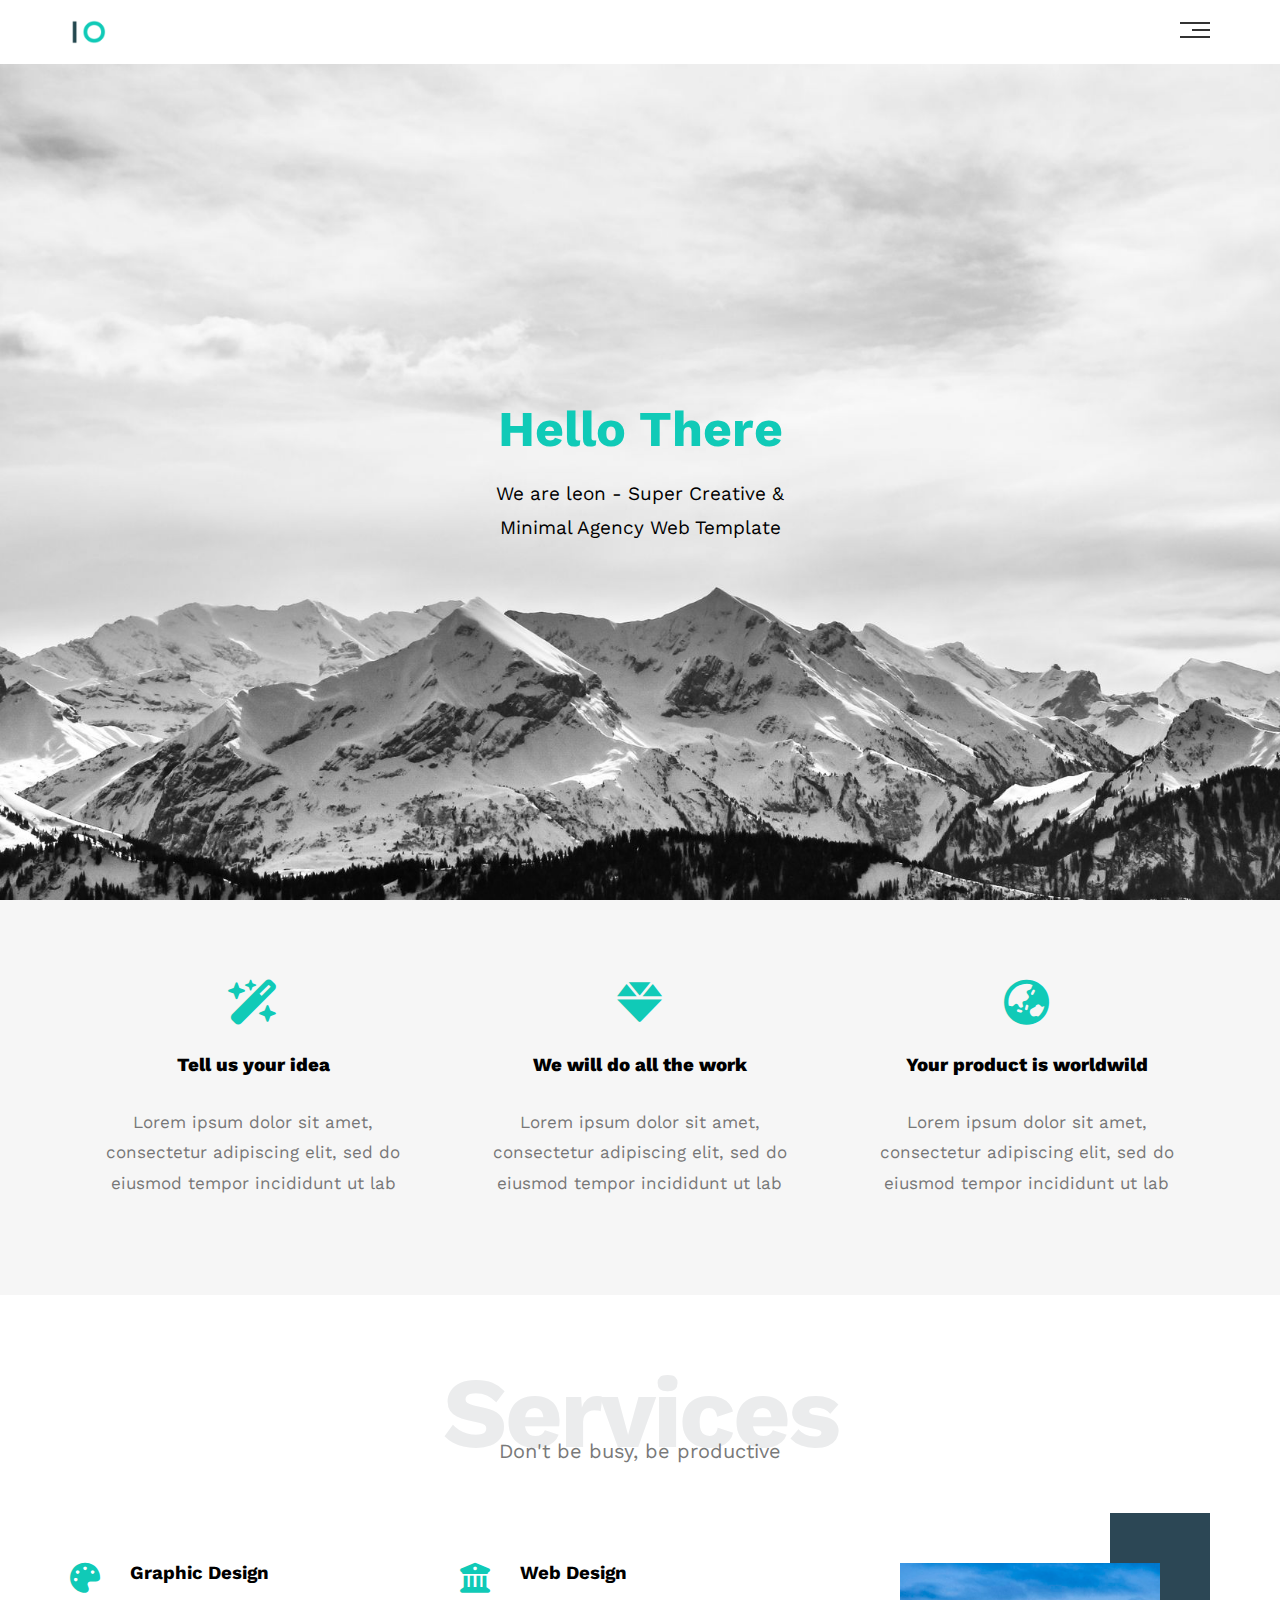
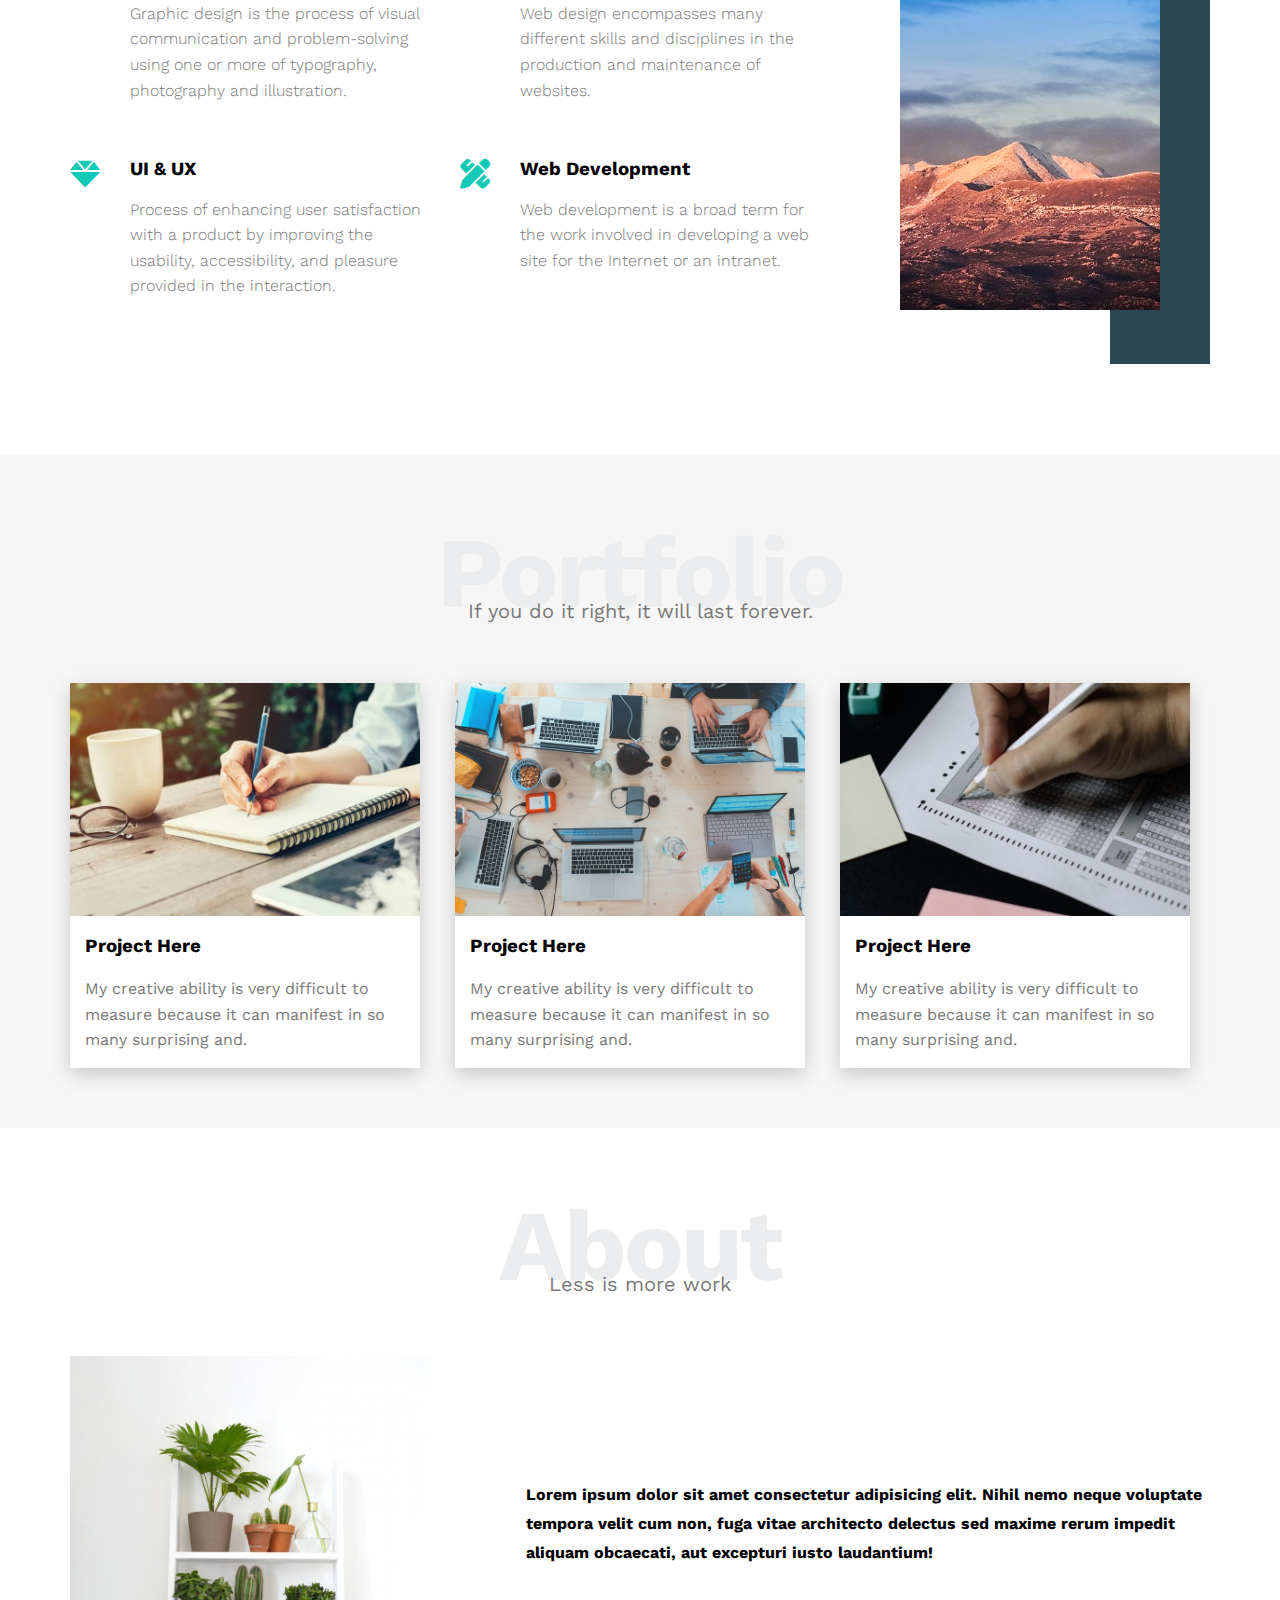
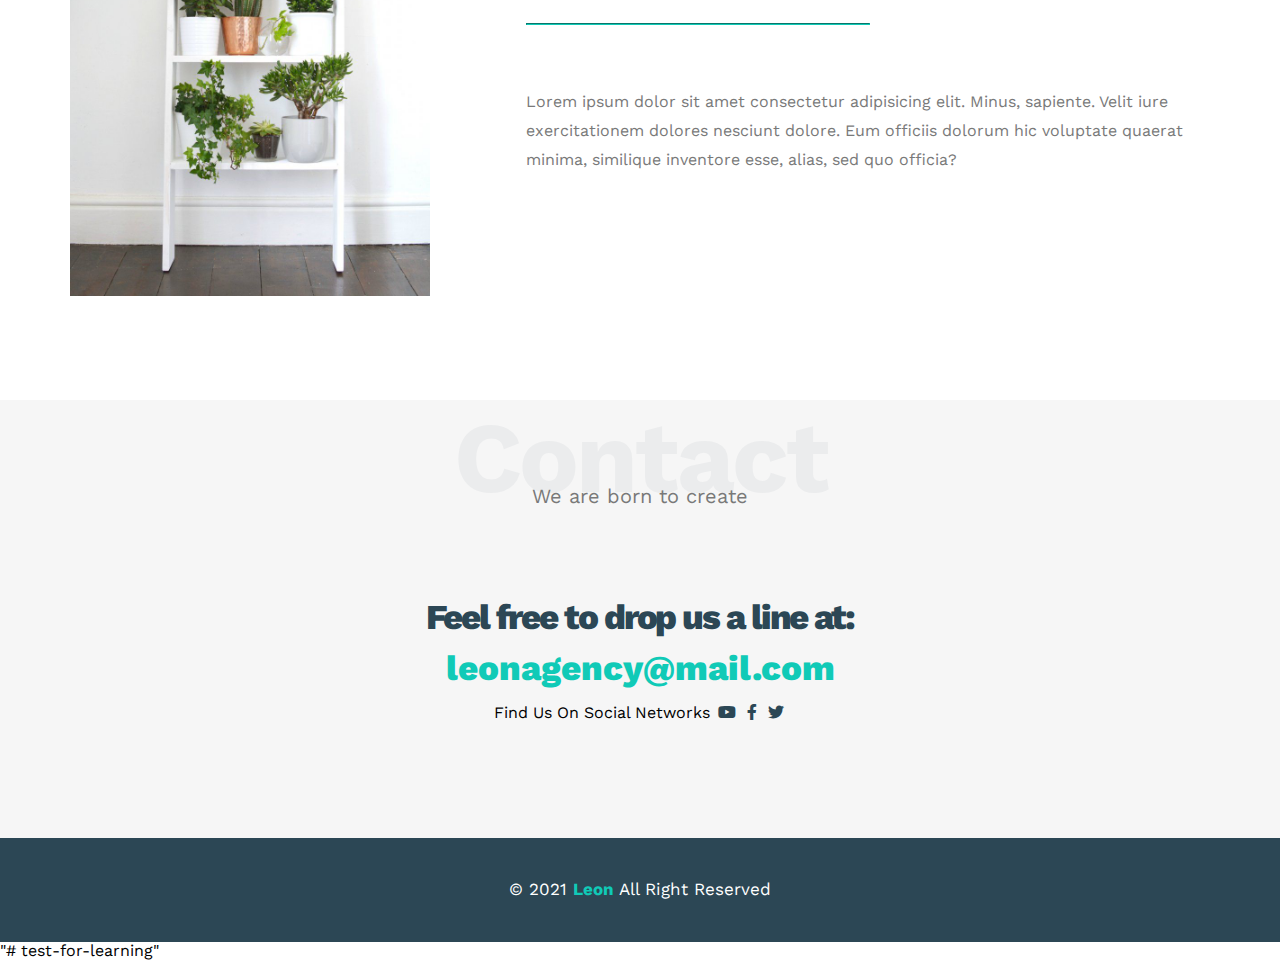
<file: index.html>
<!DOCTYPE html>
<html lang="en">
<head>
    <meta charset="UTF-8">
    <meta http-equiv="X-UA-Compatible" content="IE=edge">
    <meta name="viewport" content="width=device-width, initial-scale=1.0">
    <title>Leon Template One</title>
    <link rel="stylesheet" href="css/leon.css">
    <link rel="stylesheet" href="css/normalize.css">
    <link rel="stylesheet" href="css/solid.css">
    <link rel="stylesheet" href="css/solid.min.css">
    <link rel="stylesheet" href="css/regular.css">
    <link rel="stylesheet" href="css/regular.min.css">
    <link rel="stylesheet" href="css/fontawesome.css">
    <link rel="stylesheet" href="css/fontawesome.min.css">
    <link rel="stylesheet" href="css/brands.css">

    <link rel="preconnect" href="https://fonts.googleapis.com">
    <link rel="preconnect" href="https://fonts.gstatic.com" crossorigin>
    <link href="https://fonts.googleapis.com/css2?family=Work+Sans:wght@200;300;400;500;600;700;800&display=swap" rel="stylesheet">
    <link rel="stylesheet" href="css/all.min.css">
    <link rel="stylesheet" href="css/all.css">
</head>
<body>
    <div class="header">
        <div class="container">
            <img src="images/logo.png" alt="" class="logo">
            <div class="links">
                <span class="icon">
                    <span></span>
                    <span></span>
                    <span></span>
                </span>
                
                <ul>
                    <li><a href="#services">Services</a></li>
                    <li><a href="#portfolio">Portfolio</a></li>
                    <li><a href="#aAbout">About</a></li>
                    <li><a href="#contact">Contact</a></li>
                </ul>
            </div>
        </div>
    </div>
    <!-- Start Landing -->
    <div class="landing">
        <div class="intro-text">
            <h1>Hello There</h1>
            <p>We are leon - Super Creative & Minimal Agency Web Template</p>
        </div>
    </div>
    <!-- End landing -->
    <!-- Start features -->
    <div class="features">
        <div class="container">
            <div class="feet">
                <i class="fa-solid fa-wand-magic-sparkles"></i>
                <h3>Tell us your idea</h3>
                <p>Lorem ipsum dolor sit amet, consectetur adipiscing elit, sed do eiusmod tempor incididunt ut lab</p>
            </div>
            <div class="feet">
                <i class="fa-solid fa-gem"></i>
                <h3>We will do all the work</h3>
                <p>Lorem ipsum dolor sit amet, consectetur adipiscing elit, sed do eiusmod tempor incididunt ut lab</p>
            </div>
            <div class="feet">
                <i class="fa-solid fa-earth-asia"></i>
                <h3>Your product is worldwild</h3>
                <p>Lorem ipsum dolor sit amet, consectetur adipiscing elit, sed do eiusmod tempor incididunt ut lab</p>
            </div>
        </div>
    </div>
    <!-- End features -->
    <!-- Start services -->
    <div class="services" id="services">
        <div class="container">
            <h2 class="special-heading">Services</h2>
            <p>Don't be busy, be productive</p>
        
        <div class="services-contents">
            <div class="col">
                <div class="srv">
                    <i class="fa-solid fa-palette"></i>
                    <div class="text">
                        <h3> Graphic Design</h3>
                    <p>Graphic design is the process of visual communication and problem-solving using one or more of typography, photography and illustration.</p>
                    </div>
                </div>
                <div class="srv">
                    <i class="fa-solid fa-gem"></i>
                    <div class="text">
                        <h3> UI & UX</h3>
                    <p>Process of enhancing user satisfaction with a product by improving the usability, accessibility, and pleasure provided in the interaction.</p>
                    </div>
                </div>
            </div>
            <div class="col">
                <div class="srv">
                    <i class="fa fa-university" aria-hidden="true"></i>
                    <div class="text">
                        <h3> Web Design</h3>
                    <p>Web design encompasses many different skills and disciplines in the production and maintenance of websites.</p>
                    </div>
                </div>
                <div class="srv">
                    <i class="fa-solid fa-pen-ruler"></i>
                    <div class="text">
                        <h3> Web Development</h3>
                    <p>Web development is a broad term for the work involved in developing a web site for the Internet or an intranet.</p>
                    </div>
                </div>
            </div>
            <div class="col">
                <div class="image">
                    <img src="images/services.jpg" alt="">
                </div>
            </div>
        </div>
    </div>
    <!-- End services -->

    <!-- Start Portfolio -->
    <div class="portfolio">
        <div class="container">
            <div class="portfolio-heading">
                <h2 class="special-heading">Portfolio</h2>
                <p>If you do it right, it will last forever.</p>
            </div>

            <div class="protfolio-container">
                <div class="block">
                    <img src="images/portfolio-1.jpg" alt="">
                    <div class="text">
                        <h3>Project Here</h3>
                        <p>My creative ability is very difficult to measure because it can manifest in so many surprising and.</p>
                    </div>
                </div>
                <div class="block">
                    <img src="images/portfolio-2.jpg" alt="">
                    <div class="text">
                        <h3>Project Here</h3>
                        <p>My creative ability is very difficult to measure because it can manifest in so many surprising and.</p>
                    </div>
                </div>
                <div class="block">
                    <img src="images/portfolio-3.jpg" alt="">
                    <div class="text">
                        <h3>Project Here</h3>
                        <p>My creative ability is very difficult to measure because it can manifest in so many surprising and.</p>
                    </div>
                </div>
            </div>
        </div>
    </div>
    <!-- End Portfolio -->

    <!-- Start About -->
    <div class="about">
        <div class="container">
            <div class="about-heading">
                <h2 class="special-heading">About</h2>
                <p>Less is more work</p>
            </div>
            <div class="about-contents">
                <div class="image">
                    <img src="images/about.jpg" alt="">
                </div>
                <div class="text">
                    <p>Lorem ipsum dolor sit amet consectetur adipisicing elit. Nihil nemo neque voluptate tempora velit cum non, fuga vitae architecto delectus sed maxime rerum impedit aliquam obcaecati, aut excepturi iusto laudantium!</p>
                    <hr>
                    <p>Lorem ipsum dolor sit amet consectetur adipisicing elit. Minus, sapiente. Velit iure exercitationem dolores nesciunt dolore. Eum officiis dolorum hic voluptate quaerat minima, similique inventore esse, alias, sed quo officia?</p>
                </div>
            </div>

        </div>
    </div>

    <!-- End About -->
    <!-- Start contact -->
    <div class="contact">
        <div class="container">
            <div class="contact-heading">
                <h2 class="special-heading">Contact</h2>
                <p>We are born to create</p>
            </div>
            <div class="text">
                <h2> Feel free to drop us a line at:</h2>
                <div><a href="mailto:leonagency@mail.com">leonagency@mail.com</a></div>
                <div class="contact-links">
                    <p>Find Us On Social Networks</p>
                    <div class="icons">
                        <i class="fa-brands fa-youtube"></i>
                        <i class="fa-brands fa-facebook-f"></i>
                        <i class="fa-brands fa-twitter"></i>
                    </div>
                </div>
            </div>

        </div>
    </div>
    <!-- End contact -->
    <!-- Start footer -->
    <div class="footer">
        <div class="container">
            <p>&copy 2021 <span class="leon">Leon</span> All Right Reserved </p>
        </div>
    </div>
    <!-- End footer -->
</html>"# test-for-learning"
</file>
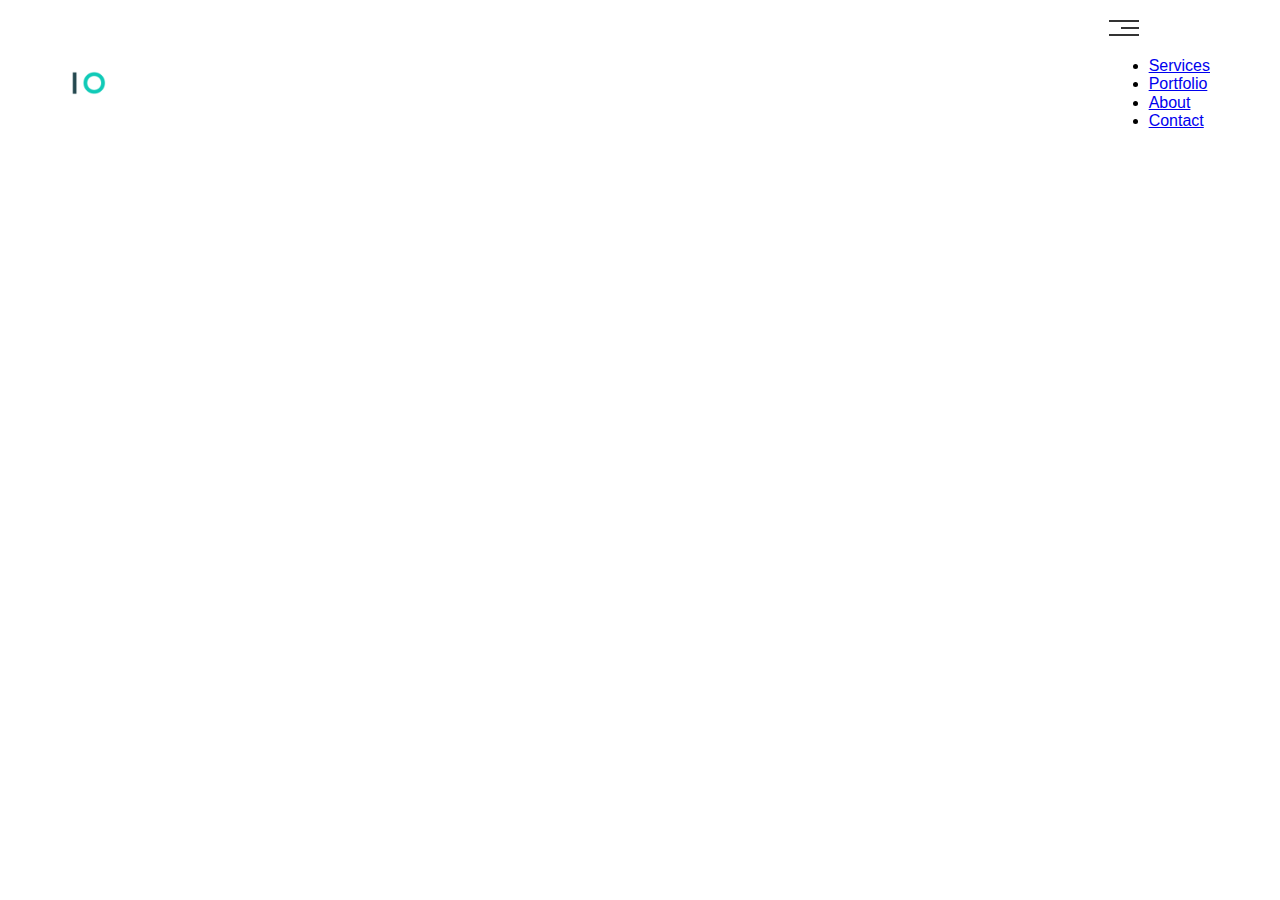
<file: images/Leon Template One.html>
<!DOCTYPE html>
<!-- saved from url=(0116)file:///C:/Users/ayham/OneDrive/%D8%B3%D8%B7%D8%AD%20%D8%A7%D9%84%D9%85%D9%83%D8%AA%D8%A8/html/template-1/index.html -->
<html lang="en"><head><meta http-equiv="Content-Type" content="text/html; charset=UTF-8">
    
    <meta http-equiv="X-UA-Compatible" content="IE=edge">
    <meta name="viewport" content="width=device-width, initial-scale=1.0">
    <title>Leon Template One</title>
    <link rel="stylesheet" href="./Leon Template One_files/leon.css">
    <link rel="stylesheet" href="./Leon Template One_files/normalize.css">
    <link rel="preconnect" href="https://fonts.googleapis.com/">
    <link rel="preconnect" href="https://fonts.gstatic.com/" crossorigin="">
    <link href="./Leon Template One_files/css2" rel="stylesheet">
    <link rel="stylesheet" href="./Leon Template One_files/all.min.css">
    <link rel="stylesheet" href="./Leon Template One_files/all.css">
</head>
<body>
    <div class="header">
        <div class="container">
            <img src="./Leon Template One_files/logo.png" alt="" class="logo">
            <div class="links">
                <span class="icon">
                    <span></span>
                    <span></span>
                    <span></span>
                    
                </span>
                <ul>
                    <li><a href="file:///C:/Users/ayham/OneDrive/%D8%B3%D8%B7%D8%AD%20%D8%A7%D9%84%D9%85%D9%83%D8%AA%D8%A8/html/template-1/index.html#services">Services</a></li>
                    <li><a href="file:///C:/Users/ayham/OneDrive/%D8%B3%D8%B7%D8%AD%20%D8%A7%D9%84%D9%85%D9%83%D8%AA%D8%A8/html/template-1/index.html#portfolio">Portfolio</a></li>
                    <li><a href="file:///C:/Users/ayham/OneDrive/%D8%B3%D8%B7%D8%AD%20%D8%A7%D9%84%D9%85%D9%83%D8%AA%D8%A8/html/template-1/index.html#aAbout">About</a></li>
                    <li><a href="file:///C:/Users/ayham/OneDrive/%D8%B3%D8%B7%D8%AD%20%D8%A7%D9%84%D9%85%D9%83%D8%AA%D8%A8/html/template-1/index.html#contact">Contact</a></li>
                </ul>
            </div>
        </div>
    </div>
</body></html>
</file>
<file: css/leon.css>
:root {
    --main-color: #10cab7;
    --secondary-color: #2c4755;
}
html {
    scroll-behavior:smooth;
}

* {
    -webkit-box-sizing: border-box;
    -moz-box-sizing: border-box;
    box-sizing: border-box;
}

body {
    font-family: "Work Sans", sans-serif;
}



.container {
    padding-left: 15px;
    padding-right: 15px;
    margin-left: auto;
    margin-right: auto;
   
}

@media (min-width: 768px) {
    .container {
        width: 750px;
    }
}


@media (min-width: 992px) {
    .container {
        width: 970px;
    }
}

@media (min-width: 1200px) {
    .container {
        width: 1170px;
       
    }
}

/* End pre  */
/* Start components */
.special-heading {
    text-align: center;
    color: #ebeced;
    font-size: 100px;
    letter-spacing: -3px;
    margin: 0;

}
.special-heading + p {
    color: #797979;
    font-size: 20px;
    text-align: center;
    margin: -30px 0 0 0 ;

}
@media (max-width:737px) {
    .special-heading {
        margin: -10px;
        font-size: 90px;
    }
    
}


/* End components */


/* start header */

.header {
    padding: 20px;
}

.header .container {
    display: flex;
    justify-content: space-between;
    align-items: center;
}
.header .logo {
    width: 60px;
}
.header .links {
    position: relative;
}

.header .links .icon {
    display: flex;
    flex-wrap: wrap;
    width: 30px;
    justify-content: flex-end;
}

.header .links .icon span {
    background-color: #333;
    margin-bottom: 5px;
    height: 2px;
}

.header .links .icon span:first-child {
    width: 100%;
    
}
.header .links .icon span:nth-child(2) {
    width: 60%;
    transition: 0.4s;
}
.header .links .icon:hover span:nth-child(2) {
    width: 100%;
   
}
.header .links .icon span:last-child {
    width: 100%;
    
}

.header .links ul {
    list-style-type: none;
    background-color: #f6f6f6;
    min-width: 200px;
    position: absolute;
    padding: 0;
    top:22px;
    right: 0;
    display: none;
    box-shadow: 0 3px 6px 0 rgb(0, 0, 0, 0.19), 0 8px 16px 0 rgb(0, 0, 0, 0.2);
    z-index: 3;
    
}
.header .links:hover ul {
    
    display: block;
    
}
.header .links ul li {
    

}

.header .links ul::after {
    content: "";
    border-width: 10px;
    border-style: solid;
    border-color: transparent transparent #f6f6f6 transparent ;
    position:absolute;
    top: -20px;
    right: 5px;

}

.header .links ul li a {
    text-decoration: none;
    display: block;
    color: black;
    padding: 15px;
    transition: 0.8s;

}
.header .links ul li:not(:last-child) a {
 
    border-bottom: 1px solid rgb(204, 200, 200);
   
}

.header .links a:hover {
    padding-left:30px ;
}

/* End Header */
/* Start Landing */

.landing {
    background-image: url(../images/landing.jpg);
    background-size: cover;
    height: calc(100vh - 64px);
    position: relative;
}

.intro-text {
    position: absolute;
    left: 50%;
    top: 50%;
    transform: translate(-50%,-50%);
    text-align: center;
    width: 360px;
    max-width: 100%;
}

.intro-text h1 {
    margin: 0;
    color: var(--main-color);
    font-weight: bold;
    font-size: 50px;
}

.intro-text p {
    font-size: 19px;
    line-height: 1.8;
}

/* Start features */
.features {
    padding-top: 60px;
    padding-bottom: 60px;
    background-color: #f6f6f6;
}

.features .container {
    display: grid;
    grid-template-columns: repeat(auto-fill, minmax(300px,1fr));
    grid-gap: 20px;
}

.features .feet {
    padding: 20px;
    text-align: center;
}

.features .feet i {
    color: var(--main-color);
    font-size: 45px;
}

.features .feet h3 {
    font-weight: 800;
    margin: 30px 0;
}

.features .feet p {
    line-height: 1.8em;
    color: #777;
    font-size: 17px;
}

/* Start services */
.services {
    padding-top: 60px;
    padding-bottom: 60px;
    margin-bottom: 0;
    
    height: 1055px;
}
.services .services-contents {
    display: grid;
    grid-template-columns: repeat(auto-fill, minmax(300px,1fr));
    gap: 30px;
    margin-top: 100px;
    
}
.services .services-contents .srv {
    display: flex;
    
    margin-bottom: 40px;

}

@media (max-width:767px) {
    .services .services-contents .srv {
        text-align: center;
        flex-direction: column;
    }
    }

.services .services-contents .srv i {
    color: var(--main-color);
    flex-basis: 60px;
    font-size: 30px;
   
   
}

.services .services-contents .srv .text {
    flex: 1;
    
}

.services .services-contents .srv .text h3 {
    margin: 0;
}

.services .services-contents .srv .text p{
    color: #797979;
    font-weight: 300;
    line-height: 1.6;
} 

.services .services-contents .col .image{
    position: relative;
    text-align: center;
}

.services .services-contents .col .image::before {
    content: "";
    position: absolute;
    width: 100px;
    height: calc(100% + 100px);
    top: -50px;
    right: 0;
    background-color: var(--secondary-color);
    z-index:-1;
}


.services .services-contents .col .image img {
    width: 260px ;
}
@media (max-width:1000px){
    .services .services-contents .col .image {
        display: none;
    }
}
/* End services */

/* Start Portfolio */
.portfolio {
    background-color: #f6f6f6;
    padding-top: 60px;
    padding-bottom: 60px;
    margin-top: 100px;
}

.portfolio .protfolio-container {
    display: grid;
    gap:15px;
    grid-template-columns: repeat(auto-fill,minmax(300px,1fr));
    margin-top: 60px;
}

.portfolio .container img {
    width: 100%;
}

.portfolio .protfolio-container .block {
    background-color: white;
    width: 350px;
    box-shadow: 0 6px 18px 0 rgb(0, 0, 0, 0.19);
    
}

.portfolio .protfolio-container .block .text {
    padding: 15px;
     ;
}

.portfolio .protfolio-container .block .text  p {
    color:#797979;
    margin-bottom: 0;
    line-height: 1.6;

}

.portfolio .protfolio-container .block .text  h3 {
   margin-top: 0;

}
/* End Portfolio */

/* Start About */

.about .about-heading {
    margin-top: 60px;
}
.about-contents{
    display: flex;
    justify-content: space-between;
    align-items: center;
    margin-top: 60px;
    flex-wrap: wrap;
}
@media (max-width:767px) {
    .about-contents {
        justify-content: center;
        align-items: center;
        
    }
}

.about-contents .image {
    width: 360px;
    max-height: 800px;
    
}

.about-contents img {
    max-width: 100%;
    

}

.about-contents .text {
    width: 60%;
    line-height: 1.8;
}

.about .text p:first-child {
    padding-bottom: 30px;
    font-weight: bold;
}

.about .text p:last-child {
    padding-top: 30px;
    color: #797979;
}
.text hr {
    width: 50%;
    display: inline-block;
    border-color: var(--main-color);
}
/* End About */


/* Start contact */
.contact {
    margin-top: 100px;
    background-color:#f6f6f6 ;
}

.contact .text {
    padding-top: 60px;
    text-align: center;
    padding-bottom:100px;
}

.contact .text h2 {
    font-size: 35px;
    font-weight: 800;
    color: var(--secondary-color);
    letter-spacing: -0.06em;
    margin-bottom: 10px;
}

.contact .text div a {
    text-decoration: none;
    color: var(--main-color);
    font-size: 35px;
    font-weight: 800;
}

.contact-links .icons {
   display: inline-block;
   letter-spacing: 3px;
   color: var(--secondary-color);
}
.contact-links p {
    display: inline-block;
    padding-right: 3px;
}
/* End contact */

/* Start footer */
.footer {
    background-color: var(--secondary-color);
    color: white;
    text-align: center;
    padding-top: 25px;
    padding-bottom: 25px;
    margin-bottom: 0;
}

.footer p {
    
    font-size: 17px;
}
.footer p .leon {
    font-weight: 700;
    color: var(--main-color);
}
/* End footer */
</file>
<file: images/Leon Template One_files/leon.css>
* {
    -webkit-box-sizing: border-box;
    -moz-box-sizing: border-box;
    box-sizing: border-box;
}

body {
    font-family: "Work Sans", sans-serif;
}



.container {
    padding-left: 15px;
    padding-right: 15px;
    margin-left: auto;
    margin-right: auto;
   
}

@media (min-width: 768px) {
    .container {
        width: 750px;
    }
}

@media (min-width: 992px) {
    .container {
        width: 970px;
    }
}

@media (min-width: 1200px) {
    .container {
        width: 1170px;
    }
}

/* End pre  */
/* start header */

.header {
    padding: 20px;
}

.header .container {
    display: flex;
    justify-content: space-between;
    align-items: center;
}
.header .logo {
    width: 60px;
}
.header .links {
    position: relative;
}

.header .links .icon {
    display: flex;
    flex-wrap: wrap;
    width: 30px;
    justify-content: flex-end;
}

.header .links .icon span {
    background-color: #333;
    margin-bottom: 5px;
    height: 2px;
}

.header .links .icon span:first-child {
    width: 100%;
    
}
.header .links .icon span:nth-child(2) {
    width: 60%;
    transition: 0.4s;
    
    
}
.header .links .icon span:last-child {
    width: 100%;
    
}

.header .links .icon:hover span:nth-child(2) {
    width: 100%;
   
}
</file>
<file: css/solid.css>
/*!
 * Font Awesome Free 6.0.0 by @fontawesome - https://fontawesome.com
 * License - https://fontawesome.com/license/free (Icons: CC BY 4.0, Fonts: SIL OFL 1.1, Code: MIT License)
 * Copyright 2022 Fonticons, Inc.
 */
:root, :host {
  --fa-font-solid: normal 900 1em/1 "Font Awesome 6 Free"; }

@font-face {
  font-family: 'Font Awesome 6 Free';
  font-style: normal;
  font-weight: 900;
  font-display: block;
  src: url("../webfonts/fa-solid-900.woff2") format("woff2"), url("../webfonts/fa-solid-900.ttf") format("truetype"); }

.fas,
.fa-solid {
  font-family: 'Font Awesome 6 Free';
  font-weight: 900; }
</file>
<file: css/solid.min.css>
/*!
 * Font Awesome Free 6.0.0 by @fontawesome - https://fontawesome.com
 * License - https://fontawesome.com/license/free (Icons: CC BY 4.0, Fonts: SIL OFL 1.1, Code: MIT License)
 * Copyright 2022 Fonticons, Inc.
 */
:host,:root{--fa-font-solid:normal 900 1em/1 "Font Awesome 6 Free"}@font-face{font-family:"Font Awesome 6 Free";font-style:normal;font-weight:900;font-display:block;src:url(../webfonts/fa-solid-900.woff2) format("woff2"),url(../webfonts/fa-solid-900.ttf) format("truetype")}.fa-solid,.fas{font-family:"Font Awesome 6 Free";font-weight:900}
</file>
<file: css/regular.css>
/*!
 * Font Awesome Free 6.0.0 by @fontawesome - https://fontawesome.com
 * License - https://fontawesome.com/license/free (Icons: CC BY 4.0, Fonts: SIL OFL 1.1, Code: MIT License)
 * Copyright 2022 Fonticons, Inc.
 */
:root, :host {
  --fa-font-regular: normal 400 1em/1 "Font Awesome 6 Free"; }

@font-face {
  font-family: 'Font Awesome 6 Free';
  font-style: normal;
  font-weight: 400;
  font-display: block;
  src: url("../webfonts/fa-regular-400.woff2") format("woff2"), url("../webfonts/fa-regular-400.ttf") format("truetype"); }

.far,
.fa-regular {
  font-family: 'Font Awesome 6 Free';
  font-weight: 400; }
</file>
<file: css/regular.min.css>
/*!
 * Font Awesome Free 6.0.0 by @fontawesome - https://fontawesome.com
 * License - https://fontawesome.com/license/free (Icons: CC BY 4.0, Fonts: SIL OFL 1.1, Code: MIT License)
 * Copyright 2022 Fonticons, Inc.
 */
:host,:root{--fa-font-regular:normal 400 1em/1 "Font Awesome 6 Free"}@font-face{font-family:"Font Awesome 6 Free";font-style:normal;font-weight:400;font-display:block;src:url(../webfonts/fa-regular-400.woff2) format("woff2"),url(../webfonts/fa-regular-400.ttf) format("truetype")}.fa-regular,.far{font-family:"Font Awesome 6 Free";font-weight:400}
</file>
<file: css/brands.css>
/*!
 * Font Awesome Free 6.0.0 by @fontawesome - https://fontawesome.com
 * License - https://fontawesome.com/license/free (Icons: CC BY 4.0, Fonts: SIL OFL 1.1, Code: MIT License)
 * Copyright 2022 Fonticons, Inc.
 */
:root, :host {
  --fa-font-brands: normal 400 1em/1 "Font Awesome 6 Brands"; }

@font-face {
  font-family: 'Font Awesome 6 Brands';
  font-style: normal;
  font-weight: 400;
  font-display: block;
  src: url("../webfonts/fa-brands-400.woff2") format("woff2"), url("../webfonts/fa-brands-400.ttf") format("truetype"); }

.fab,
.fa-brands {
  font-family: 'Font Awesome 6 Brands';
  font-weight: 400; }

.fa-42-group:before {
  content: "\e080"; }

.fa-innosoft:before {
  content: "\e080"; }

.fa-500px:before {
  content: "\f26e"; }

.fa-accessible-icon:before {
  content: "\f368"; }

.fa-accusoft:before {
  content: "\f369"; }

.fa-adn:before {
  content: "\f170"; }

.fa-adversal:before {
  content: "\f36a"; }

.fa-affiliatetheme:before {
  content: "\f36b"; }

.fa-airbnb:before {
  content: "\f834"; }

.fa-algolia:before {
  content: "\f36c"; }

.fa-alipay:before {
  content: "\f642"; }

.fa-amazon:before {
  content: "\f270"; }

.fa-amazon-pay:before {
  content: "\f42c"; }

.fa-amilia:before {
  content: "\f36d"; }

.fa-android:before {
  content: "\f17b"; }

.fa-angellist:before {
  content: "\f209"; }

.fa-angrycreative:before {
  content: "\f36e"; }

.fa-angular:before {
  content: "\f420"; }

.fa-app-store:before {
  content: "\f36f"; }

.fa-app-store-ios:before {
  content: "\f370"; }

.fa-apper:before {
  content: "\f371"; }

.fa-apple:before {
  content: "\f179"; }

.fa-apple-pay:before {
  content: "\f415"; }

.fa-artstation:before {
  content: "\f77a"; }

.fa-asymmetrik:before {
  content: "\f372"; }

.fa-atlassian:before {
  content: "\f77b"; }

.fa-audible:before {
  content: "\f373"; }

.fa-autoprefixer:before {
  content: "\f41c"; }

.fa-avianex:before {
  content: "\f374"; }

.fa-aviato:before {
  content: "\f421"; }

.fa-aws:before {
  content: "\f375"; }

.fa-bandcamp:before {
  content: "\f2d5"; }

.fa-battle-net:before {
  content: "\f835"; }

.fa-behance:before {
  content: "\f1b4"; }

.fa-behance-square:before {
  content: "\f1b5"; }

.fa-bilibili:before {
  content: "\e3d9"; }

.fa-bimobject:before {
  content: "\f378"; }

.fa-bitbucket:before {
  content: "\f171"; }

.fa-bitcoin:before {
  content: "\f379"; }

.fa-bity:before {
  content: "\f37a"; }

.fa-black-tie:before {
  content: "\f27e"; }

.fa-blackberry:before {
  content: "\f37b"; }

.fa-blogger:before {
  content: "\f37c"; }

.fa-blogger-b:before {
  content: "\f37d"; }

.fa-bluetooth:before {
  content: "\f293"; }

.fa-bluetooth-b:before {
  content: "\f294"; }

.fa-bootstrap:before {
  content: "\f836"; }

.fa-bots:before {
  content: "\e340"; }

.fa-btc:before {
  content: "\f15a"; }

.fa-buffer:before {
  content: "\f837"; }

.fa-buromobelexperte:before {
  content: "\f37f"; }

.fa-buy-n-large:before {
  content: "\f8a6"; }

.fa-buysellads:before {
  content: "\f20d"; }

.fa-canadian-maple-leaf:before {
  content: "\f785"; }

.fa-cc-amazon-pay:before {
  content: "\f42d"; }

.fa-cc-amex:before {
  content: "\f1f3"; }

.fa-cc-apple-pay:before {
  content: "\f416"; }

.fa-cc-diners-club:before {
  content: "\f24c"; }

.fa-cc-discover:before {
  content: "\f1f2"; }

.fa-cc-jcb:before {
  content: "\f24b"; }

.fa-cc-mastercard:before {
  content: "\f1f1"; }

.fa-cc-paypal:before {
  content: "\f1f4"; }

.fa-cc-stripe:before {
  content: "\f1f5"; }

.fa-cc-visa:before {
  content: "\f1f0"; }

.fa-centercode:before {
  content: "\f380"; }

.fa-centos:before {
  content: "\f789"; }

.fa-chrome:before {
  content: "\f268"; }

.fa-chromecast:before {
  content: "\f838"; }

.fa-cloudflare:before {
  content: "\e07d"; }

.fa-cloudscale:before {
  content: "\f383"; }

.fa-cloudsmith:before {
  content: "\f384"; }

.fa-cloudversify:before {
  content: "\f385"; }

.fa-cmplid:before {
  content: "\e360"; }

.fa-codepen:before {
  content: "\f1cb"; }

.fa-codiepie:before {
  content: "\f284"; }

.fa-confluence:before {
  content: "\f78d"; }

.fa-connectdevelop:before {
  content: "\f20e"; }

.fa-contao:before {
  content: "\f26d"; }

.fa-cotton-bureau:before {
  content: "\f89e"; }

.fa-cpanel:before {
  content: "\f388"; }

.fa-creative-commons:before {
  content: "\f25e"; }

.fa-creative-commons-by:before {
  content: "\f4e7"; }

.fa-creative-commons-nc:before {
  content: "\f4e8"; }

.fa-creative-commons-nc-eu:before {
  content: "\f4e9"; }

.fa-creative-commons-nc-jp:before {
  content: "\f4ea"; }

.fa-creative-commons-nd:before {
  content: "\f4eb"; }

.fa-creative-commons-pd:before {
  content: "\f4ec"; }

.fa-creative-commons-pd-alt:before {
  content: "\f4ed"; }

.fa-creative-commons-remix:before {
  content: "\f4ee"; }

.fa-creative-commons-sa:before {
  content: "\f4ef"; }

.fa-creative-commons-sampling:before {
  content: "\f4f0"; }

.fa-creative-commons-sampling-plus:before {
  content: "\f4f1"; }

.fa-creative-commons-share:before {
  content: "\f4f2"; }

.fa-creative-commons-zero:before {
  content: "\f4f3"; }

.fa-critical-role:before {
  content: "\f6c9"; }

.fa-css3:before {
  content: "\f13c"; }

.fa-css3-alt:before {
  content: "\f38b"; }

.fa-cuttlefish:before {
  content: "\f38c"; }

.fa-d-and-d:before {
  content: "\f38d"; }

.fa-d-and-d-beyond:before {
  content: "\f6ca"; }

.fa-dailymotion:before {
  content: "\e052"; }

.fa-dashcube:before {
  content: "\f210"; }

.fa-deezer:before {
  content: "\e077"; }

.fa-delicious:before {
  content: "\f1a5"; }

.fa-deploydog:before {
  content: "\f38e"; }

.fa-deskpro:before {
  content: "\f38f"; }

.fa-dev:before {
  content: "\f6cc"; }

.fa-deviantart:before {
  content: "\f1bd"; }

.fa-dhl:before {
  content: "\f790"; }

.fa-diaspora:before {
  content: "\f791"; }

.fa-digg:before {
  content: "\f1a6"; }

.fa-digital-ocean:before {
  content: "\f391"; }

.fa-discord:before {
  content: "\f392"; }

.fa-discourse:before {
  content: "\f393"; }

.fa-dochub:before {
  content: "\f394"; }

.fa-docker:before {
  content: "\f395"; }

.fa-draft2digital:before {
  content: "\f396"; }

.fa-dribbble:before {
  content: "\f17d"; }

.fa-dribbble-square:before {
  content: "\f397"; }

.fa-dropbox:before {
  content: "\f16b"; }

.fa-drupal:before {
  content: "\f1a9"; }

.fa-dyalog:before {
  content: "\f399"; }

.fa-earlybirds:before {
  content: "\f39a"; }

.fa-ebay:before {
  content: "\f4f4"; }

.fa-edge:before {
  content: "\f282"; }

.fa-edge-legacy:before {
  content: "\e078"; }

.fa-elementor:before {
  content: "\f430"; }

.fa-ello:before {
  content: "\f5f1"; }

.fa-ember:before {
  content: "\f423"; }

.fa-empire:before {
  content: "\f1d1"; }

.fa-envira:before {
  content: "\f299"; }

.fa-erlang:before {
  content: "\f39d"; }

.fa-ethereum:before {
  content: "\f42e"; }

.fa-etsy:before {
  content: "\f2d7"; }

.fa-evernote:before {
  content: "\f839"; }

.fa-expeditedssl:before {
  content: "\f23e"; }

.fa-facebook:before {
  content: "\f09a"; }

.fa-facebook-f:before {
  content: "\f39e"; }

.fa-facebook-messenger:before {
  content: "\f39f"; }

.fa-facebook-square:before {
  content: "\f082"; }

.fa-fantasy-flight-games:before {
  content: "\f6dc"; }

.fa-fedex:before {
  content: "\f797"; }

.fa-fedora:before {
  content: "\f798"; }

.fa-figma:before {
  content: "\f799"; }

.fa-firefox:before {
  content: "\f269"; }

.fa-firefox-browser:before {
  content: "\e007"; }

.fa-first-order:before {
  content: "\f2b0"; }

.fa-first-order-alt:before {
  content: "\f50a"; }

.fa-firstdraft:before {
  content: "\f3a1"; }

.fa-flickr:before {
  content: "\f16e"; }

.fa-flipboard:before {
  content: "\f44d"; }

.fa-fly:before {
  content: "\f417"; }

.fa-font-awesome:before {
  content: "\f2b4"; }

.fa-font-awesome-flag:before {
  content: "\f2b4"; }

.fa-font-awesome-logo-full:before {
  content: "\f2b4"; }

.fa-fonticons:before {
  content: "\f280"; }

.fa-fonticons-fi:before {
  content: "\f3a2"; }

.fa-fort-awesome:before {
  content: "\f286"; }

.fa-fort-awesome-alt:before {
  content: "\f3a3"; }

.fa-forumbee:before {
  content: "\f211"; }

.fa-foursquare:before {
  content: "\f180"; }

.fa-free-code-camp:before {
  content: "\f2c5"; }

.fa-freebsd:before {
  content: "\f3a4"; }

.fa-fulcrum:before {
  content: "\f50b"; }

.fa-galactic-republic:before {
  content: "\f50c"; }

.fa-galactic-senate:before {
  content: "\f50d"; }

.fa-get-pocket:before {
  content: "\f265"; }

.fa-gg:before {
  content: "\f260"; }

.fa-gg-circle:before {
  content: "\f261"; }

.fa-git:before {
  content: "\f1d3"; }

.fa-git-alt:before {
  content: "\f841"; }

.fa-git-square:before {
  content: "\f1d2"; }

.fa-github:before {
  content: "\f09b"; }

.fa-github-alt:before {
  content: "\f113"; }

.fa-github-square:before {
  content: "\f092"; }

.fa-gitkraken:before {
  content: "\f3a6"; }

.fa-gitlab:before {
  content: "\f296"; }

.fa-gitter:before {
  content: "\f426"; }

.fa-glide:before {
  content: "\f2a5"; }

.fa-glide-g:before {
  content: "\f2a6"; }

.fa-gofore:before {
  content: "\f3a7"; }

.fa-golang:before {
  content: "\e40f"; }

.fa-goodreads:before {
  content: "\f3a8"; }

.fa-goodreads-g:before {
  content: "\f3a9"; }

.fa-google:before {
  content: "\f1a0"; }

.fa-google-drive:before {
  content: "\f3aa"; }

.fa-google-pay:before {
  content: "\e079"; }

.fa-google-play:before {
  content: "\f3ab"; }

.fa-google-plus:before {
  content: "\f2b3"; }

.fa-google-plus-g:before {
  content: "\f0d5"; }

.fa-google-plus-square:before {
  content: "\f0d4"; }

.fa-google-wallet:before {
  content: "\f1ee"; }

.fa-gratipay:before {
  content: "\f184"; }

.fa-grav:before {
  content: "\f2d6"; }

.fa-gripfire:before {
  content: "\f3ac"; }

.fa-grunt:before {
  content: "\f3ad"; }

.fa-guilded:before {
  content: "\e07e"; }

.fa-gulp:before {
  content: "\f3ae"; }

.fa-hacker-news:before {
  content: "\f1d4"; }

.fa-hacker-news-square:before {
  content: "\f3af"; }

.fa-hackerrank:before {
  content: "\f5f7"; }

.fa-hashnode:before {
  content: "\e499"; }

.fa-hips:before {
  content: "\f452"; }

.fa-hire-a-helper:before {
  content: "\f3b0"; }

.fa-hive:before {
  content: "\e07f"; }

.fa-hooli:before {
  content: "\f427"; }

.fa-hornbill:before {
  content: "\f592"; }

.fa-hotjar:before {
  content: "\f3b1"; }

.fa-houzz:before {
  content: "\f27c"; }

.fa-html5:before {
  content: "\f13b"; }

.fa-hubspot:before {
  content: "\f3b2"; }

.fa-ideal:before {
  content: "\e013"; }

.fa-imdb:before {
  content: "\f2d8"; }

.fa-instagram:before {
  content: "\f16d"; }

.fa-instagram-square:before {
  content: "\e055"; }

.fa-instalod:before {
  content: "\e081"; }

.fa-intercom:before {
  content: "\f7af"; }

.fa-internet-explorer:before {
  content: "\f26b"; }

.fa-invision:before {
  content: "\f7b0"; }

.fa-ioxhost:before {
  content: "\f208"; }

.fa-itch-io:before {
  content: "\f83a"; }

.fa-itunes:before {
  content: "\f3b4"; }

.fa-itunes-note:before {
  content: "\f3b5"; }

.fa-java:before {
  content: "\f4e4"; }

.fa-jedi-order:before {
  content: "\f50e"; }

.fa-jenkins:before {
  content: "\f3b6"; }

.fa-jira:before {
  content: "\f7b1"; }

.fa-joget:before {
  content: "\f3b7"; }

.fa-joomla:before {
  content: "\f1aa"; }

.fa-js:before {
  content: "\f3b8"; }

.fa-js-square:before {
  content: "\f3b9"; }

.fa-jsfiddle:before {
  content: "\f1cc"; }

.fa-kaggle:before {
  content: "\f5fa"; }

.fa-keybase:before {
  content: "\f4f5"; }

.fa-keycdn:before {
  content: "\f3ba"; }

.fa-kickstarter:before {
  content: "\f3bb"; }

.fa-kickstarter-k:before {
  content: "\f3bc"; }

.fa-korvue:before {
  content: "\f42f"; }

.fa-laravel:before {
  content: "\f3bd"; }

.fa-lastfm:before {
  content: "\f202"; }

.fa-lastfm-square:before {
  content: "\f203"; }

.fa-leanpub:before {
  content: "\f212"; }

.fa-less:before {
  content: "\f41d"; }

.fa-line:before {
  content: "\f3c0"; }

.fa-linkedin:before {
  content: "\f08c"; }

.fa-linkedin-in:before {
  content: "\f0e1"; }

.fa-linode:before {
  content: "\f2b8"; }

.fa-linux:before {
  content: "\f17c"; }

.fa-lyft:before {
  content: "\f3c3"; }

.fa-magento:before {
  content: "\f3c4"; }

.fa-mailchimp:before {
  content: "\f59e"; }

.fa-mandalorian:before {
  content: "\f50f"; }

.fa-markdown:before {
  content: "\f60f"; }

.fa-mastodon:before {
  content: "\f4f6"; }

.fa-maxcdn:before {
  content: "\f136"; }

.fa-mdb:before {
  content: "\f8ca"; }

.fa-medapps:before {
  content: "\f3c6"; }

.fa-medium:before {
  content: "\f23a"; }

.fa-medium-m:before {
  content: "\f23a"; }

.fa-medrt:before {
  content: "\f3c8"; }

.fa-meetup:before {
  content: "\f2e0"; }

.fa-megaport:before {
  content: "\f5a3"; }

.fa-mendeley:before {
  content: "\f7b3"; }

.fa-microblog:before {
  content: "\e01a"; }

.fa-microsoft:before {
  content: "\f3ca"; }

.fa-mix:before {
  content: "\f3cb"; }

.fa-mixcloud:before {
  content: "\f289"; }

.fa-mixer:before {
  content: "\e056"; }

.fa-mizuni:before {
  content: "\f3cc"; }

.fa-modx:before {
  content: "\f285"; }

.fa-monero:before {
  content: "\f3d0"; }

.fa-napster:before {
  content: "\f3d2"; }

.fa-neos:before {
  content: "\f612"; }

.fa-nimblr:before {
  content: "\f5a8"; }

.fa-node:before {
  content: "\f419"; }

.fa-node-js:before {
  content: "\f3d3"; }

.fa-npm:before {
  content: "\f3d4"; }

.fa-ns8:before {
  content: "\f3d5"; }

.fa-nutritionix:before {
  content: "\f3d6"; }

.fa-octopus-deploy:before {
  content: "\e082"; }

.fa-odnoklassniki:before {
  content: "\f263"; }

.fa-odnoklassniki-square:before {
  content: "\f264"; }

.fa-old-republic:before {
  content: "\f510"; }

.fa-opencart:before {
  content: "\f23d"; }

.fa-openid:before {
  content: "\f19b"; }

.fa-opera:before {
  content: "\f26a"; }

.fa-optin-monster:before {
  content: "\f23c"; }

.fa-orcid:before {
  content: "\f8d2"; }

.fa-osi:before {
  content: "\f41a"; }

.fa-padlet:before {
  content: "\e4a0"; }

.fa-page4:before {
  content: "\f3d7"; }

.fa-pagelines:before {
  content: "\f18c"; }

.fa-palfed:before {
  content: "\f3d8"; }

.fa-patreon:before {
  content: "\f3d9"; }

.fa-paypal:before {
  content: "\f1ed"; }

.fa-perbyte:before {
  content: "\e083"; }

.fa-periscope:before {
  content: "\f3da"; }

.fa-phabricator:before {
  content: "\f3db"; }

.fa-phoenix-framework:before {
  content: "\f3dc"; }

.fa-phoenix-squadron:before {
  content: "\f511"; }

.fa-php:before {
  content: "\f457"; }

.fa-pied-piper:before {
  content: "\f2ae"; }

.fa-pied-piper-alt:before {
  content: "\f1a8"; }

.fa-pied-piper-hat:before {
  content: "\f4e5"; }

.fa-pied-piper-pp:before {
  content: "\f1a7"; }

.fa-pied-piper-square:before {
  content: "\e01e"; }

.fa-pinterest:before {
  content: "\f0d2"; }

.fa-pinterest-p:before {
  content: "\f231"; }

.fa-pinterest-square:before {
  content: "\f0d3"; }

.fa-pix:before {
  content: "\e43a"; }

.fa-playstation:before {
  content: "\f3df"; }

.fa-product-hunt:before {
  content: "\f288"; }

.fa-pushed:before {
  content: "\f3e1"; }

.fa-python:before {
  content: "\f3e2"; }

.fa-qq:before {
  content: "\f1d6"; }

.fa-quinscape:before {
  content: "\f459"; }

.fa-quora:before {
  content: "\f2c4"; }

.fa-r-project:before {
  content: "\f4f7"; }

.fa-raspberry-pi:before {
  content: "\f7bb"; }

.fa-ravelry:before {
  content: "\f2d9"; }

.fa-react:before {
  content: "\f41b"; }

.fa-reacteurope:before {
  content: "\f75d"; }

.fa-readme:before {
  content: "\f4d5"; }

.fa-rebel:before {
  content: "\f1d0"; }

.fa-red-river:before {
  content: "\f3e3"; }

.fa-reddit:before {
  content: "\f1a1"; }

.fa-reddit-alien:before {
  content: "\f281"; }

.fa-reddit-square:before {
  content: "\f1a2"; }

.fa-redhat:before {
  content: "\f7bc"; }

.fa-renren:before {
  content: "\f18b"; }

.fa-replyd:before {
  content: "\f3e6"; }

.fa-researchgate:before {
  content: "\f4f8"; }

.fa-resolving:before {
  content: "\f3e7"; }

.fa-rev:before {
  content: "\f5b2"; }

.fa-rocketchat:before {
  content: "\f3e8"; }

.fa-rockrms:before {
  content: "\f3e9"; }

.fa-rust:before {
  content: "\e07a"; }

.fa-safari:before {
  content: "\f267"; }

.fa-salesforce:before {
  content: "\f83b"; }

.fa-sass:before {
  content: "\f41e"; }

.fa-schlix:before {
  content: "\f3ea"; }

.fa-scribd:before {
  content: "\f28a"; }

.fa-searchengin:before {
  content: "\f3eb"; }

.fa-sellcast:before {
  content: "\f2da"; }

.fa-sellsy:before {
  content: "\f213"; }

.fa-servicestack:before {
  content: "\f3ec"; }

.fa-shirtsinbulk:before {
  content: "\f214"; }

.fa-shopify:before {
  content: "\e057"; }

.fa-shopware:before {
  content: "\f5b5"; }

.fa-simplybuilt:before {
  content: "\f215"; }

.fa-sistrix:before {
  content: "\f3ee"; }

.fa-sith:before {
  content: "\f512"; }

.fa-sitrox:before {
  content: "\e44a"; }

.fa-sketch:before {
  content: "\f7c6"; }

.fa-skyatlas:before {
  content: "\f216"; }

.fa-skype:before {
  content: "\f17e"; }

.fa-slack:before {
  content: "\f198"; }

.fa-slack-hash:before {
  content: "\f198"; }

.fa-slideshare:before {
  content: "\f1e7"; }

.fa-snapchat:before {
  content: "\f2ab"; }

.fa-snapchat-ghost:before {
  content: "\f2ab"; }

.fa-snapchat-square:before {
  content: "\f2ad"; }

.fa-soundcloud:before {
  content: "\f1be"; }

.fa-sourcetree:before {
  content: "\f7d3"; }

.fa-speakap:before {
  content: "\f3f3"; }

.fa-speaker-deck:before {
  content: "\f83c"; }

.fa-spotify:before {
  content: "\f1bc"; }

.fa-square-font-awesome:before {
  content: "\f425"; }

.fa-square-font-awesome-stroke:before {
  content: "\f35c"; }

.fa-font-awesome-alt:before {
  content: "\f35c"; }

.fa-squarespace:before {
  content: "\f5be"; }

.fa-stack-exchange:before {
  content: "\f18d"; }

.fa-stack-overflow:before {
  content: "\f16c"; }

.fa-stackpath:before {
  content: "\f842"; }

.fa-staylinked:before {
  content: "\f3f5"; }

.fa-steam:before {
  content: "\f1b6"; }

.fa-steam-square:before {
  content: "\f1b7"; }

.fa-steam-symbol:before {
  content: "\f3f6"; }

.fa-sticker-mule:before {
  content: "\f3f7"; }

.fa-strava:before {
  content: "\f428"; }

.fa-stripe:before {
  content: "\f429"; }

.fa-stripe-s:before {
  content: "\f42a"; }

.fa-studiovinari:before {
  content: "\f3f8"; }

.fa-stumbleupon:before {
  content: "\f1a4"; }

.fa-stumbleupon-circle:before {
  content: "\f1a3"; }

.fa-superpowers:before {
  content: "\f2dd"; }

.fa-supple:before {
  content: "\f3f9"; }

.fa-suse:before {
  content: "\f7d6"; }

.fa-swift:before {
  content: "\f8e1"; }

.fa-symfony:before {
  content: "\f83d"; }

.fa-teamspeak:before {
  content: "\f4f9"; }

.fa-telegram:before {
  content: "\f2c6"; }

.fa-telegram-plane:before {
  content: "\f2c6"; }

.fa-tencent-weibo:before {
  content: "\f1d5"; }

.fa-the-red-yeti:before {
  content: "\f69d"; }

.fa-themeco:before {
  content: "\f5c6"; }

.fa-themeisle:before {
  content: "\f2b2"; }

.fa-think-peaks:before {
  content: "\f731"; }

.fa-tiktok:before {
  content: "\e07b"; }

.fa-trade-federation:before {
  content: "\f513"; }

.fa-trello:before {
  content: "\f181"; }

.fa-tumblr:before {
  content: "\f173"; }

.fa-tumblr-square:before {
  content: "\f174"; }

.fa-twitch:before {
  content: "\f1e8"; }

.fa-twitter:before {
  content: "\f099"; }

.fa-twitter-square:before {
  content: "\f081"; }

.fa-typo3:before {
  content: "\f42b"; }

.fa-uber:before {
  content: "\f402"; }

.fa-ubuntu:before {
  content: "\f7df"; }

.fa-uikit:before {
  content: "\f403"; }

.fa-umbraco:before {
  content: "\f8e8"; }

.fa-uncharted:before {
  content: "\e084"; }

.fa-uniregistry:before {
  content: "\f404"; }

.fa-unity:before {
  content: "\e049"; }

.fa-unsplash:before {
  content: "\e07c"; }

.fa-untappd:before {
  content: "\f405"; }

.fa-ups:before {
  content: "\f7e0"; }

.fa-usb:before {
  content: "\f287"; }

.fa-usps:before {
  content: "\f7e1"; }

.fa-ussunnah:before {
  content: "\f407"; }

.fa-vaadin:before {
  content: "\f408"; }

.fa-viacoin:before {
  content: "\f237"; }

.fa-viadeo:before {
  content: "\f2a9"; }

.fa-viadeo-square:before {
  content: "\f2aa"; }

.fa-viber:before {
  content: "\f409"; }

.fa-vimeo:before {
  content: "\f40a"; }

.fa-vimeo-square:before {
  content: "\f194"; }

.fa-vimeo-v:before {
  content: "\f27d"; }

.fa-vine:before {
  content: "\f1ca"; }

.fa-vk:before {
  content: "\f189"; }

.fa-vnv:before {
  content: "\f40b"; }

.fa-vuejs:before {
  content: "\f41f"; }

.fa-watchman-monitoring:before {
  content: "\e087"; }

.fa-waze:before {
  content: "\f83f"; }

.fa-weebly:before {
  content: "\f5cc"; }

.fa-weibo:before {
  content: "\f18a"; }

.fa-weixin:before {
  content: "\f1d7"; }

.fa-whatsapp:before {
  content: "\f232"; }

.fa-whatsapp-square:before {
  content: "\f40c"; }

.fa-whmcs:before {
  content: "\f40d"; }

.fa-wikipedia-w:before {
  content: "\f266"; }

.fa-windows:before {
  content: "\f17a"; }

.fa-wirsindhandwerk:before {
  content: "\e2d0"; }

.fa-wsh:before {
  content: "\e2d0"; }

.fa-wix:before {
  content: "\f5cf"; }

.fa-wizards-of-the-coast:before {
  content: "\f730"; }

.fa-wodu:before {
  content: "\e088"; }

.fa-wolf-pack-battalion:before {
  content: "\f514"; }

.fa-wordpress:before {
  content: "\f19a"; }

.fa-wordpress-simple:before {
  content: "\f411"; }

.fa-wpbeginner:before {
  content: "\f297"; }

.fa-wpexplorer:before {
  content: "\f2de"; }

.fa-wpforms:before {
  content: "\f298"; }

.fa-wpressr:before {
  content: "\f3e4"; }

.fa-xbox:before {
  content: "\f412"; }

.fa-xing:before {
  content: "\f168"; }

.fa-xing-square:before {
  content: "\f169"; }

.fa-y-combinator:before {
  content: "\f23b"; }

.fa-yahoo:before {
  content: "\f19e"; }

.fa-yammer:before {
  content: "\f840"; }

.fa-yandex:before {
  content: "\f413"; }

.fa-yandex-international:before {
  content: "\f414"; }

.fa-yarn:before {
  content: "\f7e3"; }

.fa-yelp:before {
  content: "\f1e9"; }

.fa-yoast:before {
  content: "\f2b1"; }

.fa-youtube:before {
  content: "\f167"; }

.fa-youtube-square:before {
  content: "\f431"; }

.fa-zhihu:before {
  content: "\f63f"; }
</file>
